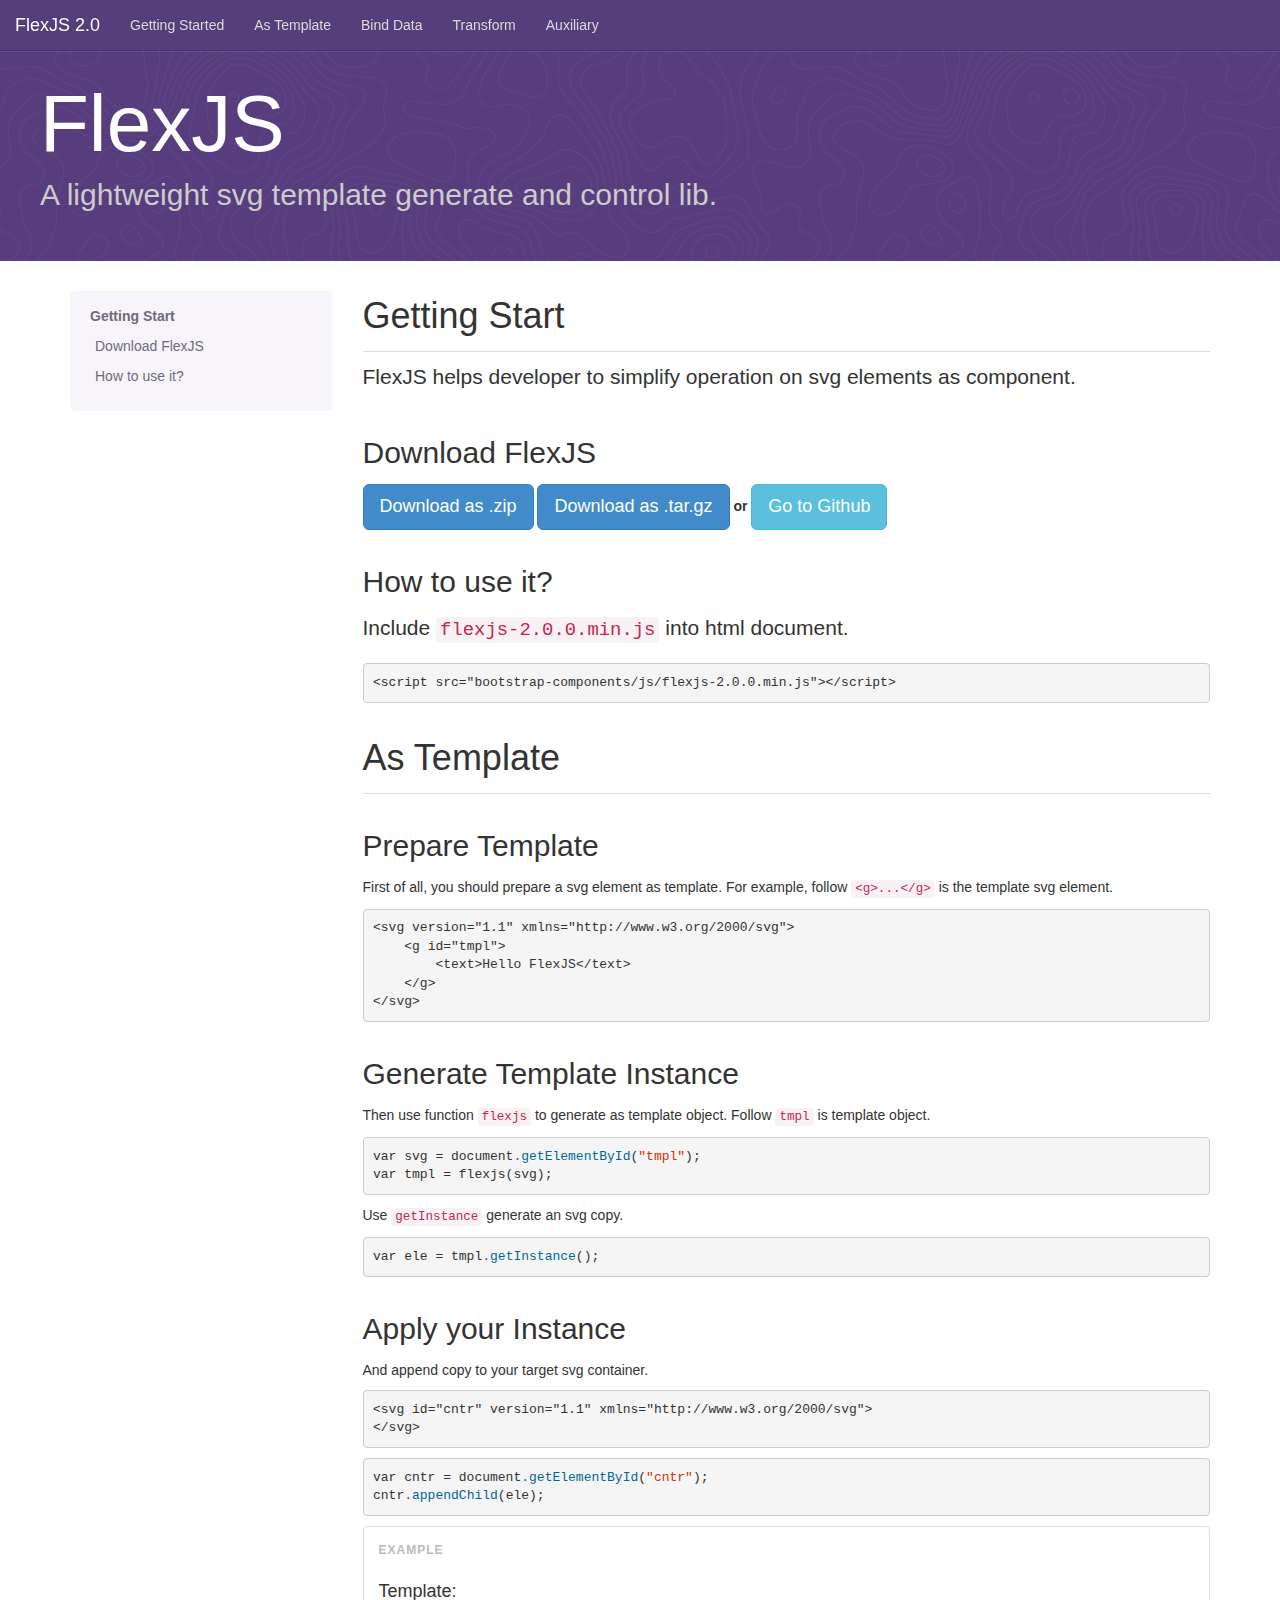
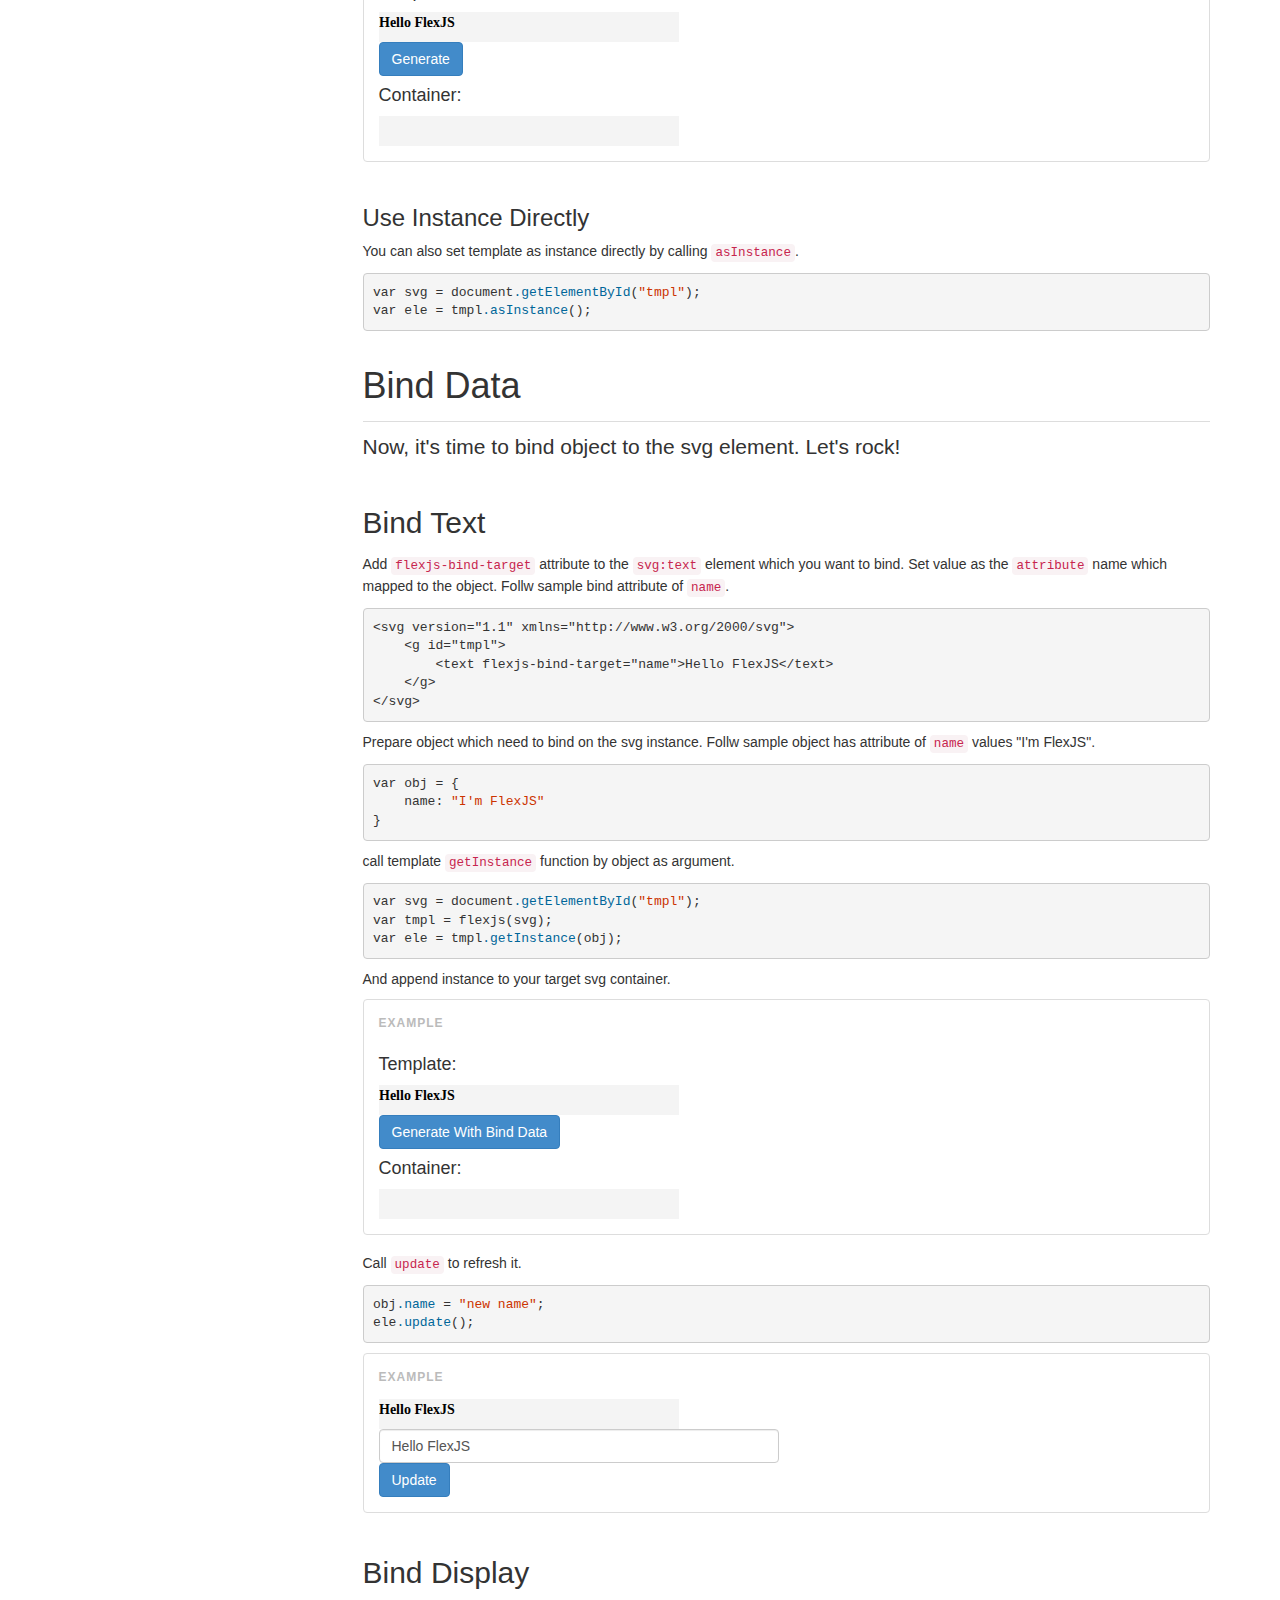
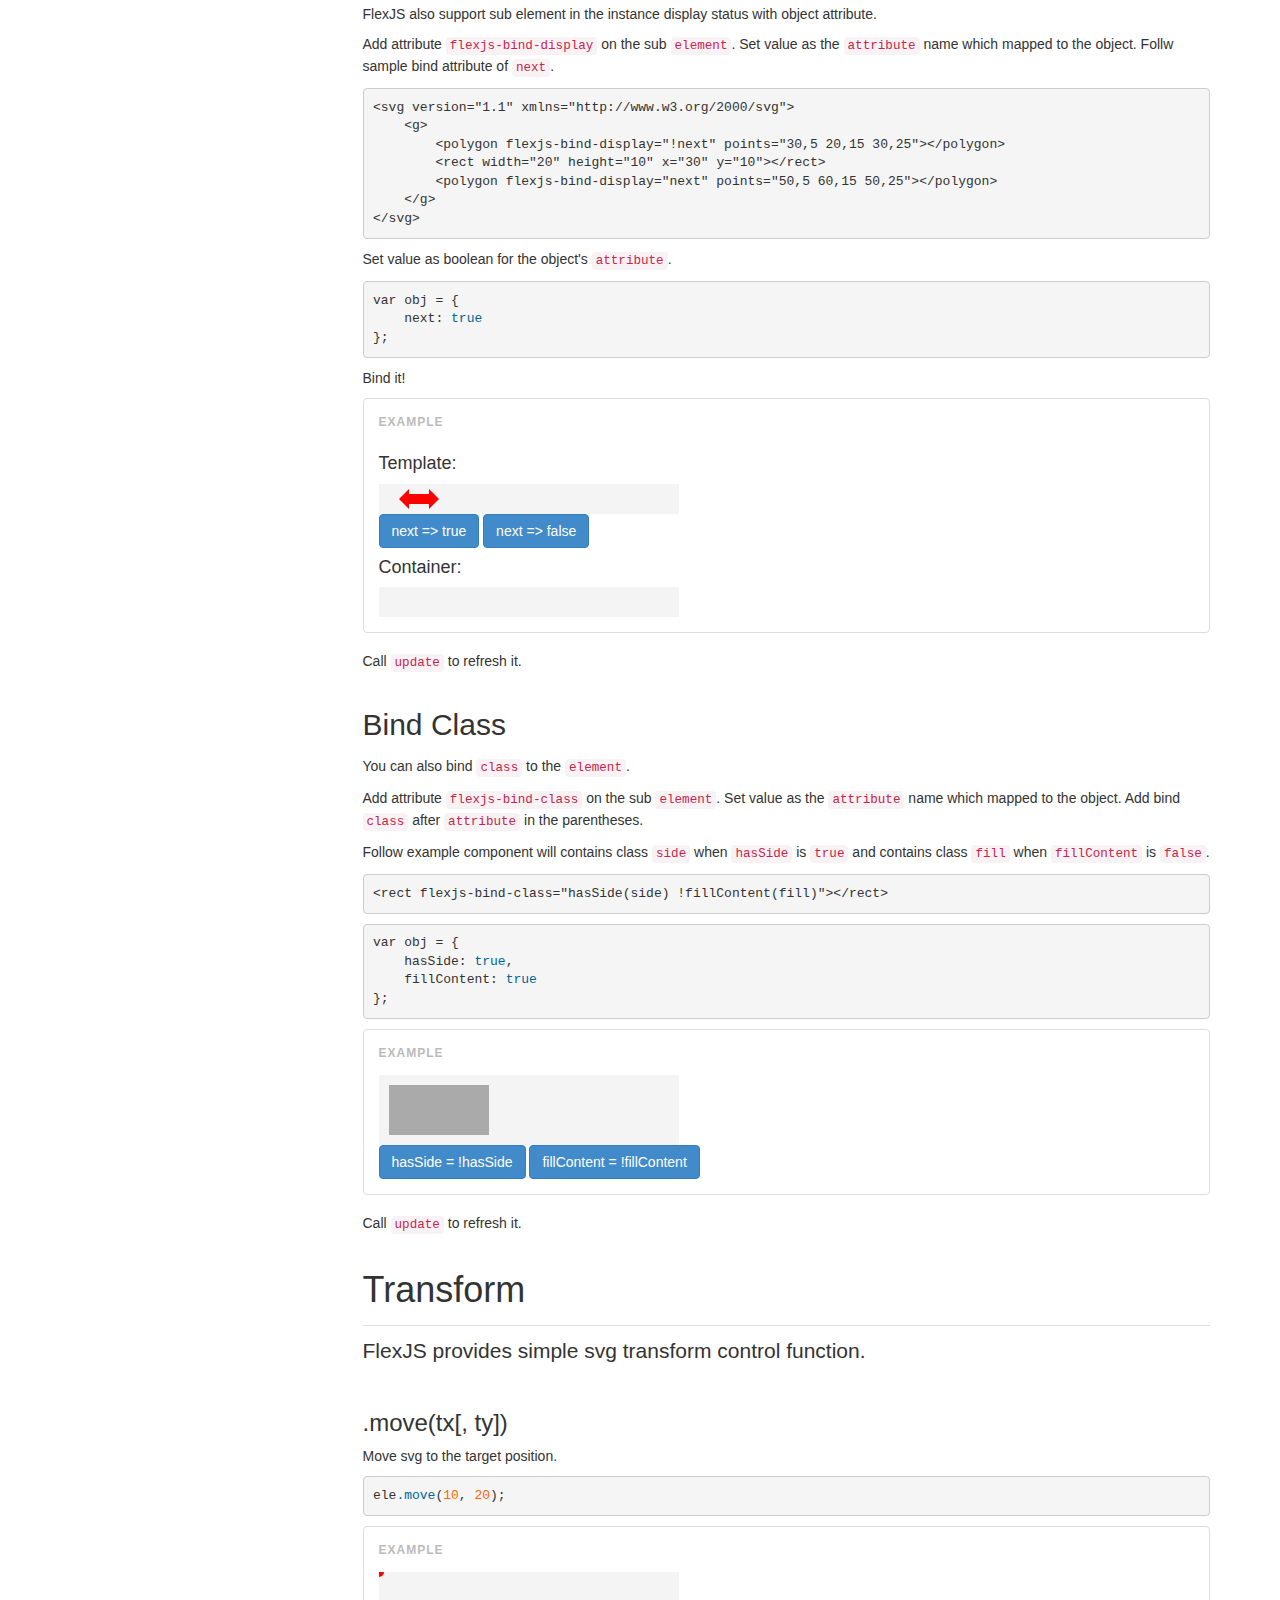
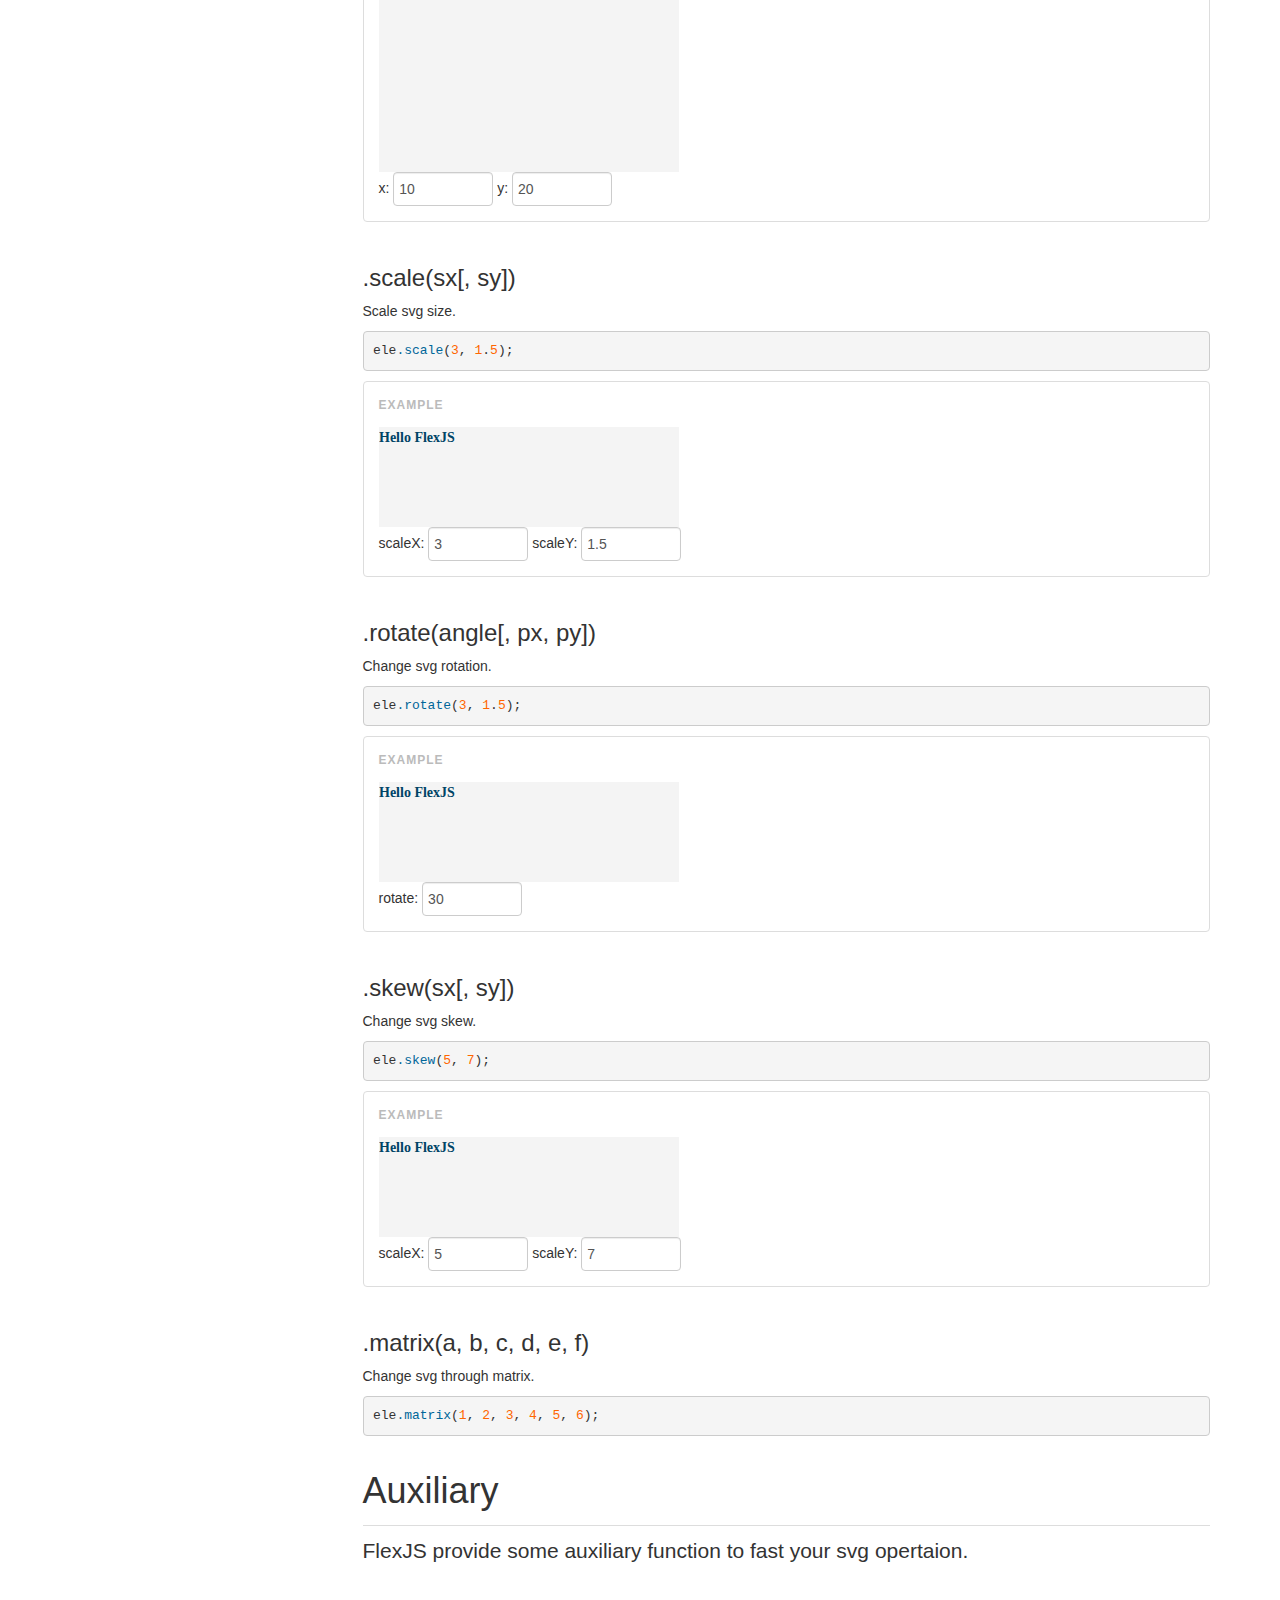
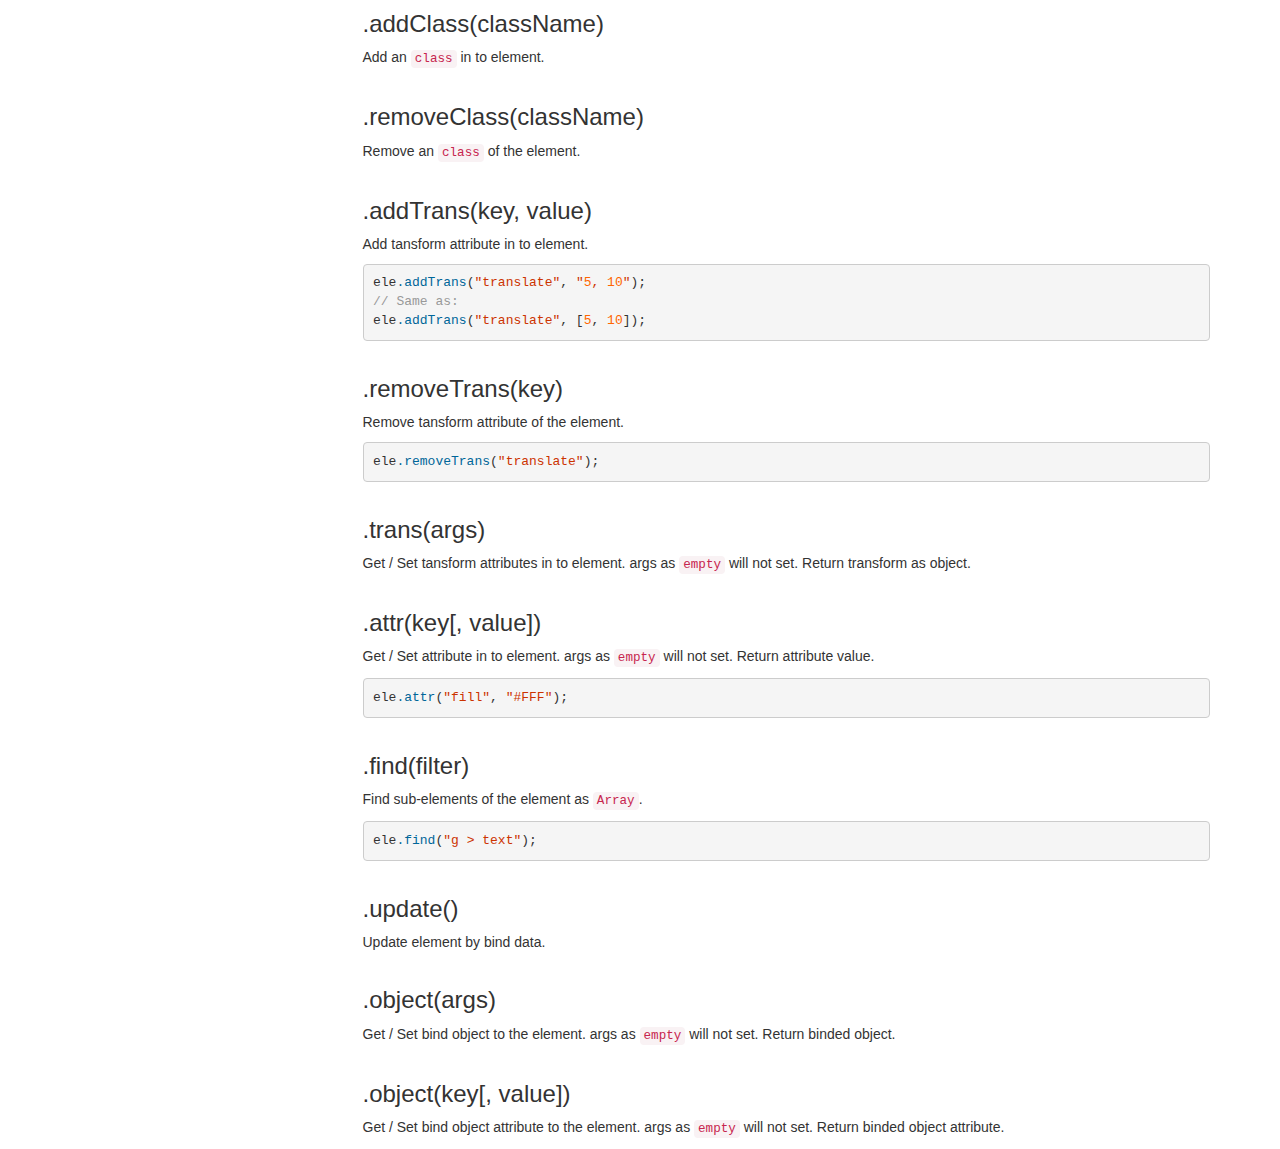
<file: index.html>
﻿<!DOCTYPE html>
<html content="text/html;charset=utf-8">
	<head>
		<title>FlexJS</title>
		<meta name="viewport" content="width=device-width, initial-scale=1.0">

		<!-- Favicons -->
		<link rel="apple-touch-icon-precomposed" sizes="144x144" href="assets/ico/apple-touch-icon-144-precomposed.png">
		<link rel="shortcut icon" href="assets/ico/favicon.png">

		<!-- jQuery -->
		<script src="assets/jquery-1.10.2.min.js"></script>
		<!-- Bootstrap -->
		<script src="assets/bootstrap/js/bootstrap.min.js"></script>
		<link href="assets/bootstrap/css/bootstrap.min.css" rel="stylesheet" media="screen">

		<!-- main -->
		<script src="assets/main.js"></script>
		<link href="assets/main.css" rel="stylesheet" media="screen">
	</head>
	<body>
		<nav id="nav_bar" class="navbar navbar-default navbar-fixed-top" role="navigation">
			<div class="navbar-header">
				<button type="button" class="navbar-toggle" data-toggle="collapse" data-target="#nav_lst">
					<span class="sr-only">Toggle navigation</span>
					<span class="icon-bar"></span>
					<span class="icon-bar"></span>
					<span class="icon-bar"></span>
				</button>
				<a class="navbar-brand" href="#header">FlexJS 2.0</a>
			</div>

			<div class="collapse navbar-collapse" id="nav_lst">
				<ul class="nav navbar-nav">
				</ul>
			</div>
		</nav>

		<div class="bcs-header bac-of-img">
			<h1 id="header">FlexJS</h1>
			<h2>A lightweight svg template generate and control lib.</h2>
		</div>
		<div class="container">
			<div class="row">
				<div id="ctnr_nav" class="col-md-3 bs-sidebar">
					<div id="nav_left" data-spy="affix" data-offset-top="200">
					</div>
				</div>
				<div id="ctnr_content" class="col-md-9"></div>
			</div>
		</div>
	</body>
</html>
</file>
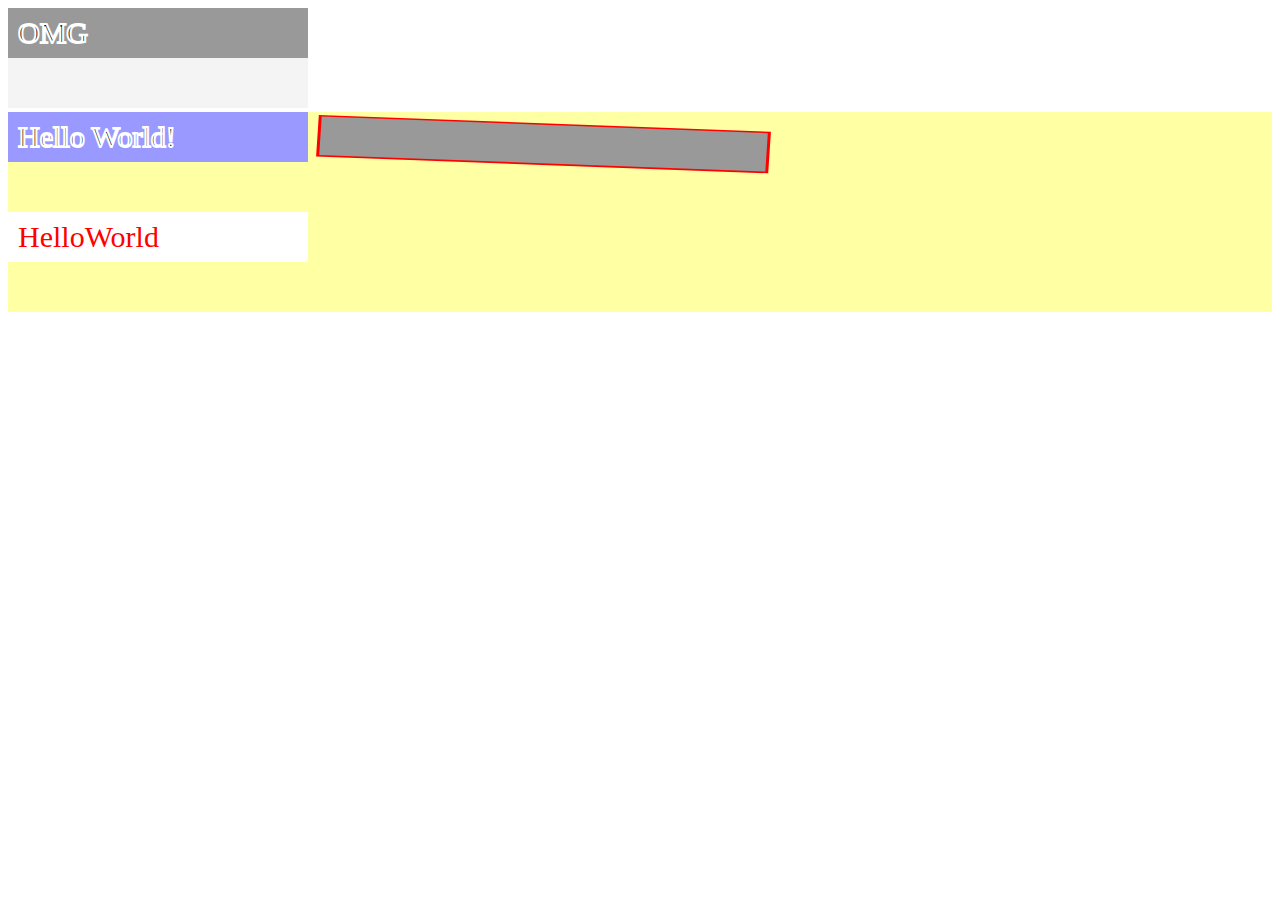
<file: example/index.html>
<!DOCTYPE html>
<html>
	<head>
		<title>FlexJS Sample</title>
		<meta name="viewport" content="width=device-width, initial-scale=1.0">
		<!-- flexjs -->
		<script src="../src/flexjs.js"></script>
	</head>
	<body>
		<svg id="tmpl_svg" height="100" style="background: #F4F4F4;" version="1.1" xmlns="http://www.w3.org/2000/svg">
			<g id="tmpl_dialog">
				<rect flexjs-bind-class="!displayName(side) displayName(fill)"  width="300" height="50" fill="#999" />
				<text flexjs-bind-target="name" flexjs-bind-display="displayName" 
				x="10" y="35" font-size="30" font-family="tempus sans itc" stroke="white" stroke-width="2">OMG</text>
			</g>
		</svg>

		<svg id="target_svg" width="100%" height="200" style="background: #FFFFA4;" version="1.1" xmlns="http://www.w3.org/2000/svg">
			<g id="rectIst" transform="translate(0 100)">
				<rect  width="300" height="50" fill="#FFF" />
				<text flexjs-bind-target="name" x="10" y="35" font-size="30" fill="red">HelloWorld</text>
			</g>
		</svg>
	</body>

	<script>
		var svg = document.getElementById("tmpl_dialog");
		var tmpl = flexjs(svg);
		var objs = tmpl.getInstance([{name: "Hello World!", displayName: true}, {name: "Good Day", displayName: false}]);

		var cntr = document.getElementById("target_svg");
		objs.map(function(obj) {
			cntr.appendChild(obj);
		});

		var obj = objs[1];
		/*obj.trans("translate(350,0) scale(1.5)");
		obj.setTrans("scale", "0.5");
		obj.setTrans("rotate", [180, 150, 25]);
		obj.removeTrans("rotate");*/
		obj.move(310, 10);
		obj.scale(1.5, 0.8);
		obj.rotate(3, 150, 25);
		obj.skew(1, 1);

		obj.addClass("abc").removeClass("abc");

		// --------------------------------------------
		var svg2 = document.getElementById("rectIst");
		var tmpl2 = flexjs(svg2);
		//var ist = flexjs(tmpl2).asInstance();
		console.log(tmpl2);
	</script>
	
	<style>
		.side rect {
			stroke: #9999FF;
			stroke-width: 2;
		}
		.fill rect {
			fill: red;
		}

		rect.side {
			stroke: red;
			stroke-width: 2;
		}
		rect.fill {
			fill: #9999FF;
		}
	</style>
</html>
</file>
<file: assets/main.css>
body {
	padding-top: 50px;
}

.navbar {
	text-shadow: 0 -1px 0 rgba(0,0,0,.15);
	background-color: #563d7c;
	border-color: #463265;
	box-shadow: 0 1px 0 rgba(255,255,255,.1);
}

.navbar-default .navbar-brand ,
.navbar-default .navbar-brand:hover {
	color: #fff;
}

.navbar-default .navbar-nav>li>a {
color: #ddd;
}
.navbar-default .navbar-nav>li>a:hover {
color: #fff;
}
.navbar-default .navbar-nav>.active>a,
.navbar-default .navbar-nav>.active>a:hover, .navbar-default .navbar-nav>.active>a:focus {
	background: #463265;
	color: #fff;
}


.bcs-header {
	padding: 0 0 50px 0;
}

.bcs-header h1 {
	color: #fff;
	margin: 0;
	padding: 30px 0 0 40px;
	font-size: 80px;
}
.bcs-header h2 {
	color: #ccc;
	margin: 0;
	padding: 10px 0 0 40px;
}




#nav_left {
	margin-top: 30px;
}
#nav_left.affix {
	top: 50px;
}
/* All levels of nav */
.bs-sidebar {
	display: none;
}
.bs-sidebar .nav {
	border-radius: 6px;
	background-color: #f7f5fa;
	padding: 10px 0 20px 0;
}
.bs-sidebar .nav > li > a {
	display: block;
	color: #716b7a;
	padding: 5px 0 5px 25px;
	cursor: pointer;
}
.bs-sidebar .nav > li.title > a {
	padding-left: 20px;
	font-weight: bolder!important;
}
.bs-sidebar .nav > li > a:hover,
.bs-sidebar .nav > li > a:focus {
	text-decoration: none;
	background-color: #e5e3e9;
	border-right: 1px solid #dbd8e0;
}
.bs-sidebar .nav > .active > a,
.bs-sidebar .nav > .active:hover > a,
.bs-sidebar .nav > .active:focus > a {
	/*font-weight: bold;*/
	text-shadow: 1px 0 0 #ddd;
	color: #563d7c;
	background-color: transparent;
	border-right: 2px solid #563d7c;
}
/* Nav: second level (shown on .active) */
.bs-sidebar .nav .nav {
	display: none; /* Hide by default, but at >768px, show it */
	margin-bottom: 8px;
}
.bs-sidebar .nav .nav > li > a {
	padding-top: 3px;
	padding-bottom: 3px;
	padding-left: 30px;
	font-size: 90%;
}
/* Show and affix the side nav when space allows it */
@media (min-width: 992px) {
	.bs-sidebar {
		display: block;
	}
	.bs-sidebar .nav > .active > ul {
		display: block;
	}
	/* Widen the fixed sidebar */
	.bs-sidebar.affix,
	.bs-sidebar.affix-bottom {
		width: 213px;
	}
	.bs-sidebar.affix {
		position: fixed; /* Undo the static from mobile first approach */
		top: 80px;
	}
	.bs-sidebar.affix-bottom {
		position: absolute; /* Undo the static from mobile first approach */
	}
	.bs-sidebar.affix-bottom .bs-sidenav,
	.bs-sidebar.affix .bs-sidenav {
		margin-top: 0;
		margin-bottom: 0;
	}
}
@media (min-width: 1200px) {
	/* Widen the fixed sidebar again */
	.bs-sidebar.affix-bottom,
	.bs-sidebar.affix {
		width: 263px;
	}
}
/* -------- lock the nav -------- */
#nav_left.lock .nav > .active > a,
#nav_left.lock .nav > .active:hover > a,
#nav_left.lock .nav > .active:focus > a {
	font-weight: normal;
	color: #716b7a;
	border-right: none;
	text-shadow: none;
}




#ctnr_content .chapter {
	margin-top: -70px;
}

#ctnr_content .chapter > h1 {
	border-bottom: 1px solid #DDD;
	margin: 40px 0 10px 0;
	padding: 65px 0 15px 0;
}

#ctnr_content .chapter > h2 {
	padding: 75px 0 5px 0;
	margin-top: -50px;
}
#ctnr_content .chapter > h3 {
	padding: 65px 0 5px 0;
	margin: -40px 0 5px 0;
}
#ctnr_content .chapter > h4 {
	padding: 0;
	margin: 10px 0;
	font-weight: normal;
}

#ctnr_content .bs-example {
	position: relative;
	margin: 0 0 18px 0;
	background-color: #fff;
	border: 1px solid #ddd;
	border-radius: 4px;
}
#ctnr_content .bs-example:after {
	content: "Example";
	position: absolute;
	top: 15px;
	left: 15px;
	font-size: 12px;
	font-weight: bold;
	color: #bbb;
	text-transform: uppercase;
	letter-spacing: 1px;
}
#ctnr_content .bs-example .content {
	padding: 45px 15px 15px;
}
#ctnr_content .bs-example pre {
	margin: 0;
	border: none;
	border-radius: 0;
	border-top: 1px solid #ddd;
}
#ctnr_content .table tbody {
	font-size: 13px;
}
#ctnr_content pre .strong {
	color: #FF6600;
	font-weight: bolder;
}
#ctnr_content pre .number {
	color: #FF6600;
}
#ctnr_content pre .string {
	color: #CC3300;
}
#ctnr_content pre .function,
#ctnr_content pre .boolean {
	color: #006699;
}
#ctnr_content pre .comment {
	color: #999;
}










.bac-of-img {
	background-image: url([data-uri]);
}
</file>
